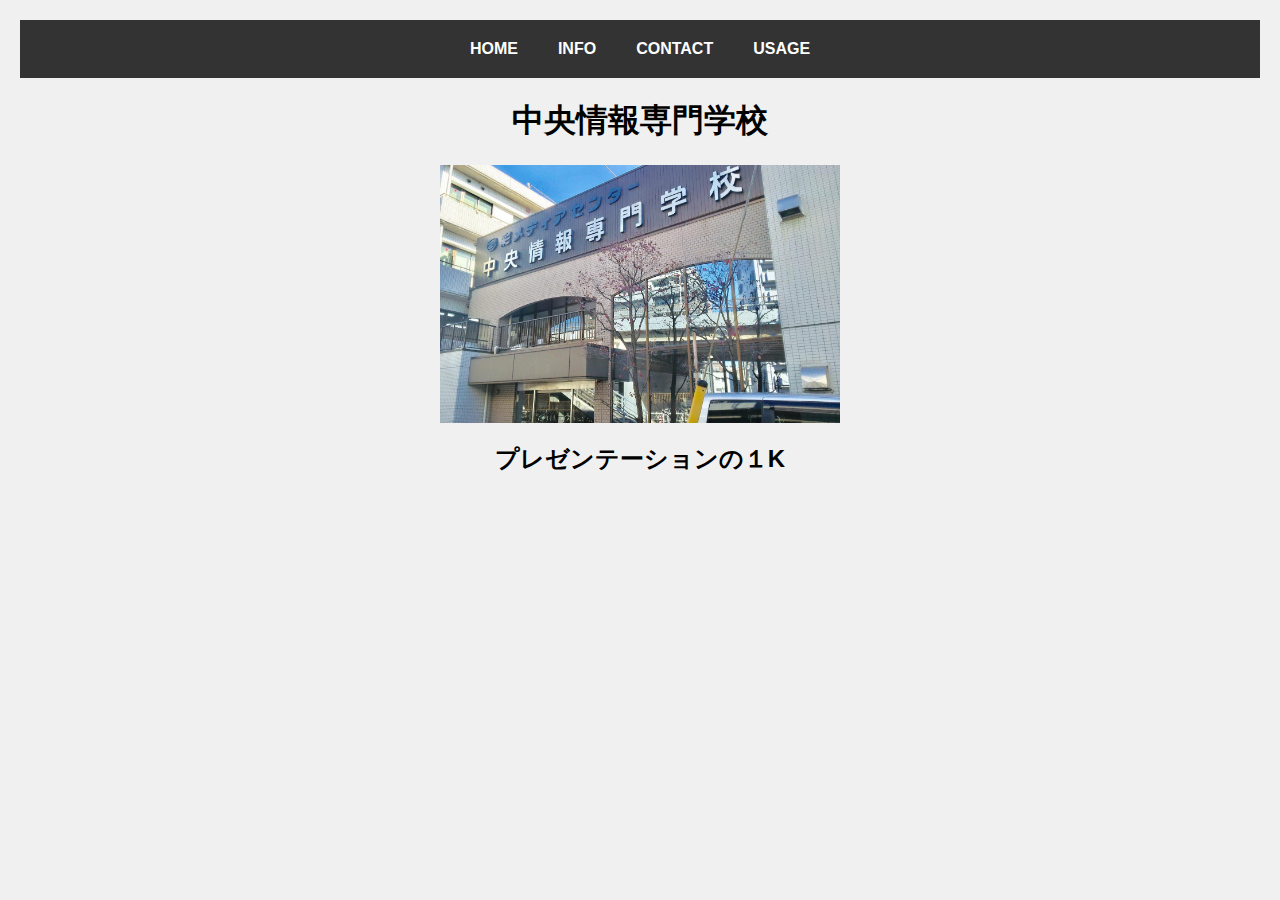
<file: html/contact.html>
<!DOCTYPE html>
<html lang="en">
  <head>
    <meta charset="UTF-8" />
    <meta name="viewport" content="width=device-width, initial-scale=1.0" />
    <title>日本生活 - ゴミの分別</title>
    <link rel="stylesheet" href="../style.css" />
  </head>
  <body>
    <!-- Header Navigation -->
    <header>
      <nav>
        <a href="index.html">HOME</a>
        <a href="./info.html">INFO</a>
        <a href="./contact.html">CONTACT</a>
        <a href="./how to.html">USAGE</a>
      </nav>
    </header>

    <!-- Main Content -->
    <main>
      <h1>中央情報専門学校</h1>
      <a href="./index.html">
        <img
          src="../img/chuo.jpg"
          alt="school"
          width="400"
          style="max-width: 100%; height: auto"
        />
      </a>
      <h2>プレゼンテーションの１K</h2>

      
  </body>
</html>
</file>
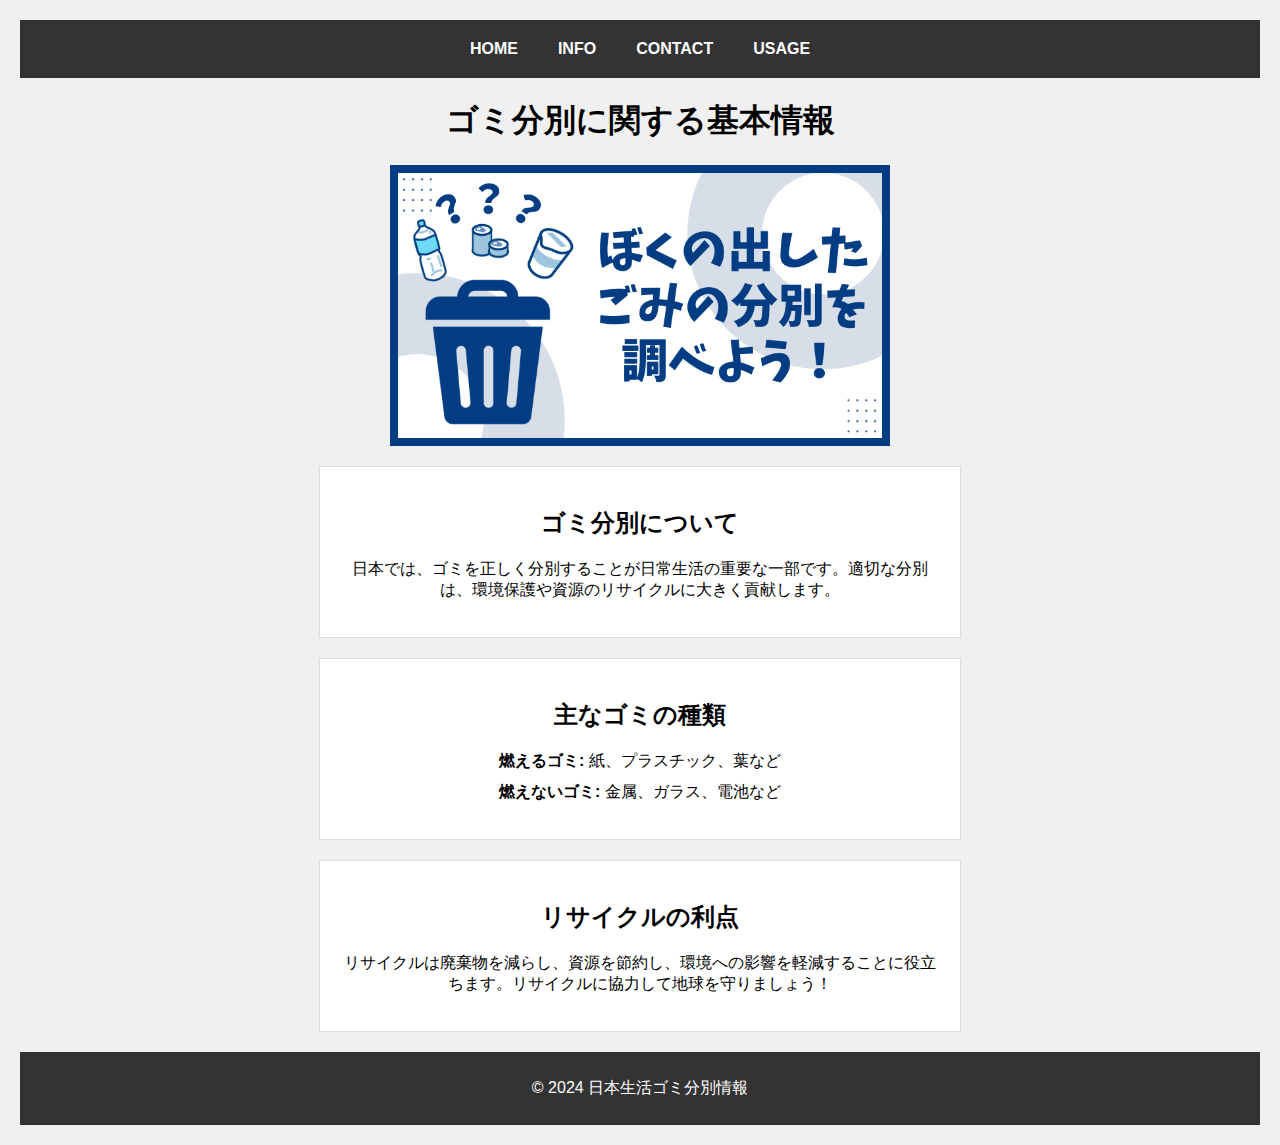
<file: html/info.html>
<!DOCTYPE html>
<html lang="ja">
  <head>
    <meta charset="UTF-8" />
    <meta name="viewport" content="width=device-width, initial-scale=1.0" />
    <title>日本生活 - ゴミの分別</title>
    <link rel="stylesheet" href="../style.css" />
  </head>
  <body>
    <header>
      <nav>
        <a href="index.html">HOME</a>
        <a href="./info.html">INFO</a>
        <a href="./contact.html">CONTACT</a>
        <a href="./how to.html">USAGE</a>
      </nav>
      <h1>ゴミ分別に関する基本情報</h1>
      <img
        src="../img/garbage.png"
        alt="リサイクル"
        width="500"
        height="auto"
      />
    </header>
    <main>
      <section>
        <h2>ゴミ分別について</h2>
        <p>
          日本では、ゴミを正しく分別することが日常生活の重要な一部です。適切な分別は、環境保護や資源のリサイクルに大きく貢献します。
        </p>
      </section>
      <section>
        <h2>主なゴミの種類</h2>
        <ul>
          <li><strong>燃えるゴミ:</strong> 紙、プラスチック、葉など</li>
          <li><strong>燃えないゴミ:</strong> 金属、ガラス、電池など</li>
        </ul>
      </section>
      <section>
        <h2>リサイクルの利点</h2>
        <p>
          リサイクルは廃棄物を減らし、資源を節約し、環境への影響を軽減することに役立ちます。リサイクルに協力して地球を守りましょう！
        </p>
      </section>
    </main>
    <footer>
      <p>© 2024 日本生活ゴミ分別情報</p>
    </footer>
  </body>
</html>
</file>
<file: style.css>
body {
  font-family: Arial, sans-serif;
  background-color: #f0f0f0;
  margin: 0;
  padding: 20px;
}

header nav {
  display: flex;
  justify-content: center;
  background-color: #333;
  padding: 10px;
}

header nav a {
  color: white;
  padding: 10px 20px;
  text-decoration: none;
  font-weight: bold;
}

header nav a:hover {
  background-color: #575757;
}

main {
  text-align: center;
}

.classification {
  display: flex;
  flex-direction: column;
  align-items: center;
  margin-top: 20px;
}

input,
button,
select {
  padding: 10px;
  margin: 5px;
  border-radius: 5px;
  border: 1px solid #ccc;
}

button {
  background-color: #4caf50;
  color: white;
  cursor: pointer;
  font-weight: bold;
}

button:hover {
  background-color: #45a049;
}

#result {
  margin-top: 20px;
  padding: 10px;
  background-color: #fff;
  border: 1px solid #ddd;
  width: 80%;
  max-width: 600px;
  text-align: center;
}

h1 {
  text-align: center;
}

header img {
  display: block;
  margin: 0 auto;
  max-width: 100%;
  height: auto;
}

section {
  margin: 20px auto;
  padding: 20px;
  background-color: #fff;
  border: 1px solid #ddd;
  max-width: 600px;
}

ul {
  list-style-type: none;
  padding: 0;
}

ul li {
  margin: 10px 0;
}

footer {
  text-align: center;
  margin-top: 20px;
  padding: 10px;
  background-color: #333;
  color: white;
}

img {
  display: block;
  margin: 0 auto;
  max-width: 100%;
  height: auto;
}
</file>
